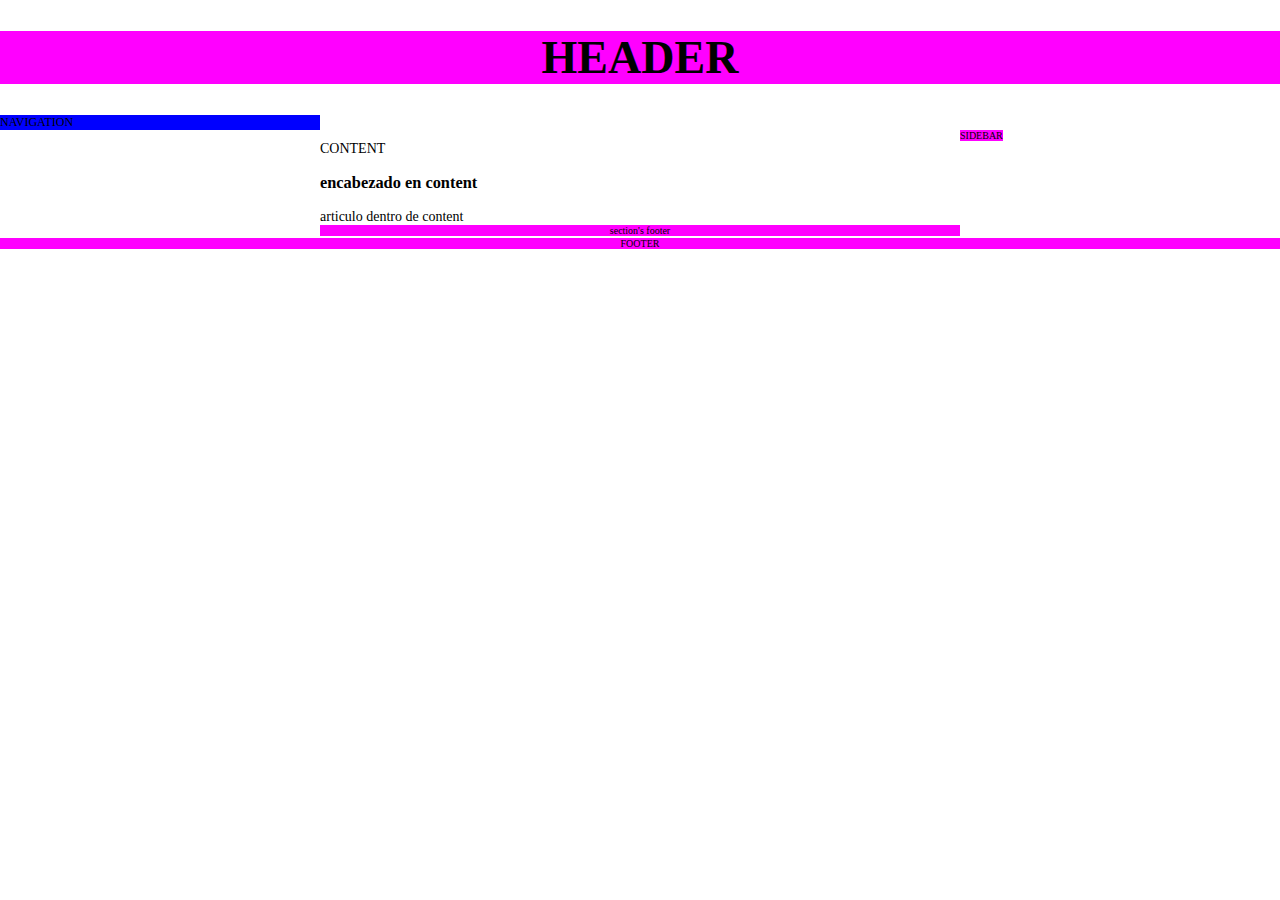
<file: 00-HTML-CSS-basics/Part_1/index.html>
<!doctype html>
<html class="no-js" lang="">
    <head>
        <meta charset="utf-8">
        <meta http-equiv="X-UA-Compatible" content="IE=edge">
        <title> topic-0.0 </title>
        <meta name="description" content="">
        <!-- This enables use of media queries for cross-device layouts. */ -->
        <meta name="viewport" content="width=device-width, initial-scale=1">

        <!-- Place favicon.ico and apple-touch-icon(s) in the root directory -->

        <link rel="stylesheet" href="normalize.css">
        <!-- link css file to index file -->
        <link href="style.css" rel="stylesheet" type="text/css" media="all">
    </head>
    <body>
      <h1 class="header"> HEADER
      </h1>
      <nav class="navigation"> NAVIGATION
      </nav>
      <aside class="sidebar"> SIDEBAR
      </aside>
      <section class="content">  CONTENT
        <h3> encabezado en content </h3>
          <article> articulo dentro de content </article>
          <footer class="footer">  section's footer </footer>
      </section>
      <footer class="footer"> FOOTER </footer>
    </body>
</html>
</file>
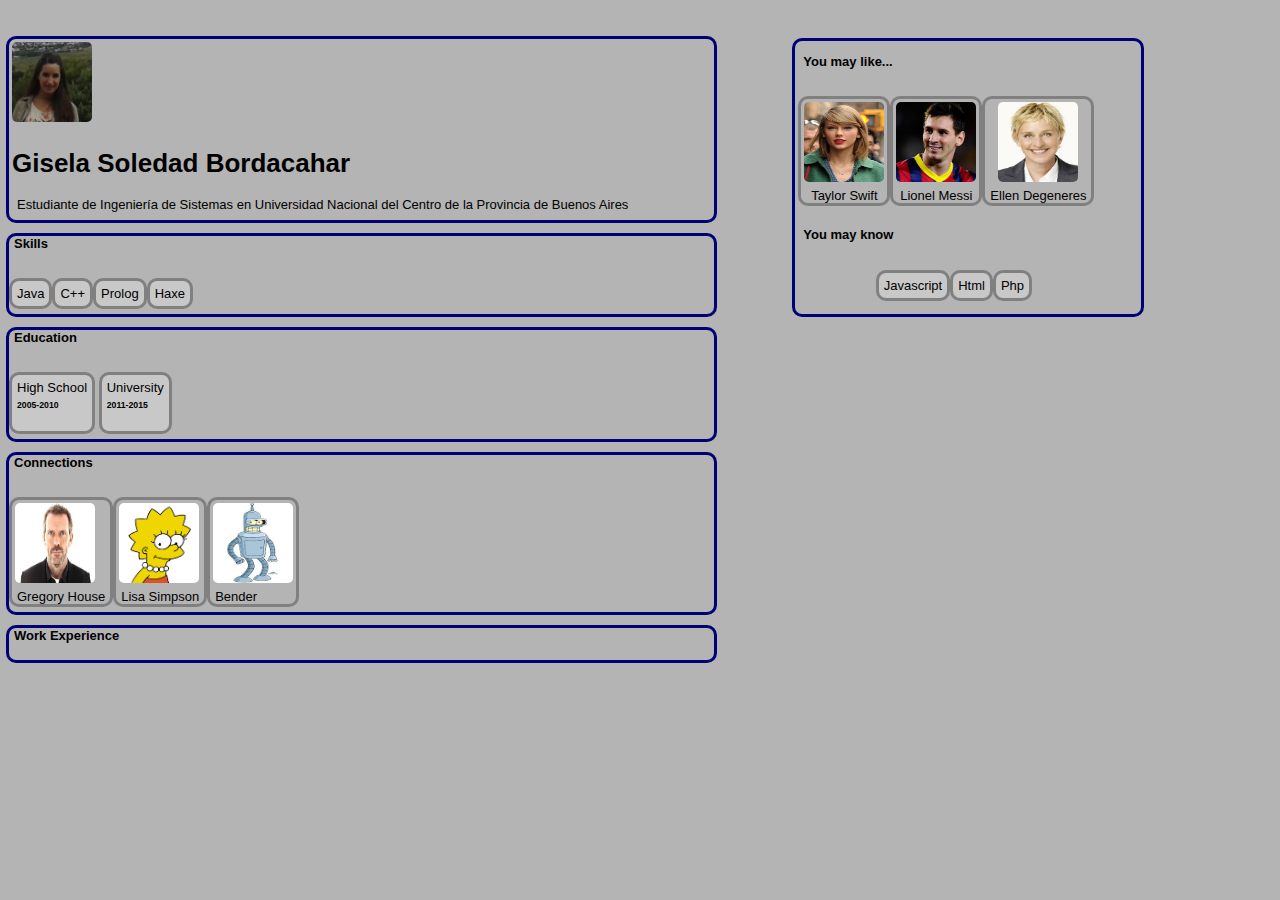
<file: 04-templates-engines/Dust/index.html>
<!doctype html>
<html>
  <head>
  	<meta charset="utf-8">
    <meta http-equiv="X-UA-Compatible" content="IE=edge">
    <title> topic-4 </title>
    <meta name="description" content="">
    <!-- This enables use of media queries for cross-device layouts. */ -->
    <meta name="viewport" content="width=device-width, initial-scale=1">
    <link rel="stylesheet" href="normalize.css">
    <link rel="stylesheet" href="style.css">
  </head>
  <body>
    <div id="content" class="profile"> 
    </div>
    <script id="basic-template" type="text/template">
      <div class="content">
  	    <div class="header"> 
          <div class="profilePic">
            <img src={userPic}> </img>
          </div>
          <div class="basicInfo">
            <h1 class="name"> {userName} </h1>
            <p> {current}</p>
          </div>
        </div>
        <div class="apptitude-bar"> 
          <h4> Skills </h4>
          {#skill}
          <div class="skill"> 
            <p> {skillName}
            </p> 
            {~n}
          </div>
          {/skill}
        </div>
        <div class="education-bar">
          <h4> Education </h4>
           {#education}
          <div class="education">
            <p> {nameEducation} 
            </p>
            <h6> {sinceUntil}
            </h6>
            {~n}
          </div> 
          {/education}
        </div>
        <div class="connections"> 
         <h4> Connections </h4>
          {#contact}
          <div class="contact">
            <div class="contactPic">
              <img src={urlContactPic}> </img>
            </div>
            <p class="nameC"> {contactName} </p>
            {~n}
          </div>
          {/contact}
        </div>
        <div class="work-experience"> 
         <h4> Work Experience </h4>
          {#workE}
          <div class="work">
            <p class="nameWork"> {workName} </p>
            <p class="period"> {periodwork} </p>
            {~n}
          </div>
          {:else}
            You have never worked! lucky you
          {/workE}
        </div>
      </div>
      <div class="sidebar"> 
        <div class="suggestionsConnections">
          <h4>You may like...
          </h4>
          <div class="contact">
            <div class="contactPic">
              <img src="./img/sug1.jpg"> </img>
            </div>
            <p class="nameC"> Taylor Swift </p>
          </div>
          <div class="contact">
            <div class="contactPic">
              <img src="./img/sug2.jpg"> </img>
            </div>
            <p class="nameC"> Lionel Messi </p>
          </div>
          <div class="contact">
            <div class="contactPic">
              <img src="./img/sug3.jpg"> </img>
            </div>
            <p class="nameC"> Ellen Degeneres </p>
          </div>
        </div>
        <div class="suggestionsSkills">
          <h4>You may know
          </h4>
          <div class="skill"> 
            <p> Javascript
            </p> 
          </div>
          <div class="skill"> 
            <p> Html
            </p> 
          </div>
          <div class="skill"> 
            <p> Php
            </p> 
          </div>
        </div>
      </div>
    </script>
    <script type="text/javascript" src="./lib/dust.js"></script>
    <script type="text/javascript" src="./lib/cliente.js"></script>
    <script type="text/javascript" src="./lib/jquery.js" ></script>
    <script type="text/javascript" src="./script.js" ></script>
  </body>
</html>
</file>
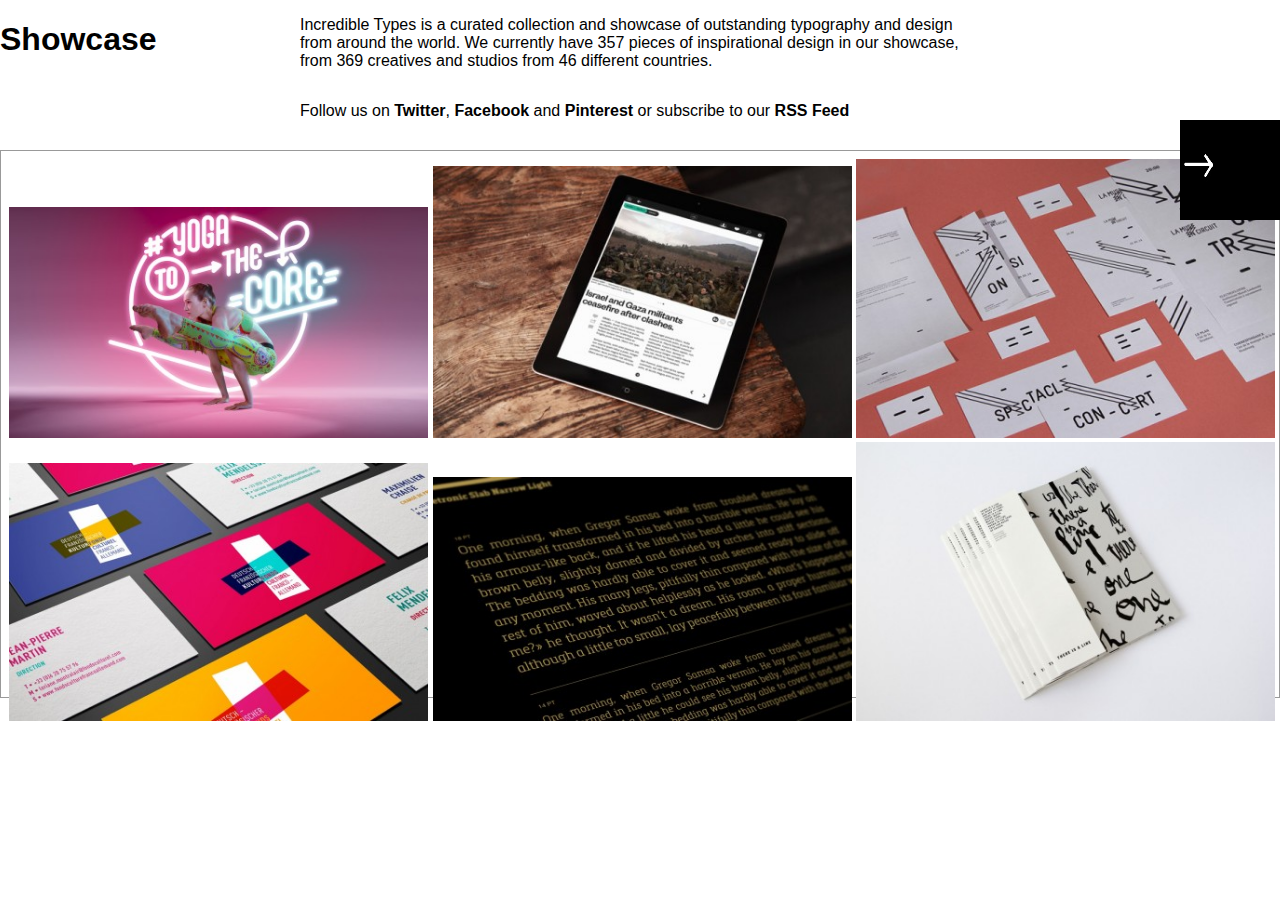
<file: 00-HTML-CSS-basics/Part_2/topic0.1.html>
<!doctype html>
<html class="no-js" lang="">
    <head>
        <meta charset="utf-8">
        <meta http-equiv="X-UA-Compatible" content="IE=edge">
        <title> topic-0.1 </title>
        <meta name="description" content="">
        <!-- This enables use of media queries for cross-device layouts. */ -->
        <meta name="viewport" content="width=device-width, initial-scale=1">

        <!-- Place favicon.ico and apple-touch-icon(s) in the root directory -->

        <link rel="stylesheet" href="normalize.css">
        <!-- link css file to index file -->
        <link href="style01.css" rel="stylesheet" type="text/css" media="all">
    </head>
    <body>
      <div class="container-top"> 
        <h1 class="header"> Showcase
        </h1>
        <p>  Incredible Types is a curated collection and showcase of outstanding typography and design from around the world. We currently have 357 pieces of inspirational design in our showcase, from 369 creatives and studios from 46 different countries.
        </p>
        <p> Follow us on <strong>Twitter</strong>, <strong>Facebook</strong> and <strong>Pinterest</strong> or subscribe to our <strong>RSS Feed</strong>
        </p>
      </div>
      <div class="container-bottom" >
        <img src="1.jpg" />
        <img src="2.jpg" />
        <img src="3.jpg" />
        <img src="4.jpg" />
        <img src="5.jpg" />
        <img src="6.jpg" />
      </div>
      <div class="little-box"> 
        <img class="imagebox" src="arrow.jpg" />
        <p class= "boxp"> Hello World! </p>
      </div>
    </body>
</html>
</file>
<file: 00-HTML-CSS-basics/Part_1/style.css>
/* Add a global font definition (at html element) with a value of 14px, using a font-family you like */
html { 
  font-family: cursive  !important;
  font-size: 14px !important;
}
/* add weight to the global font definition to override all the overrides provided by point c  */
/* I added "!important" next to the definitions */


h1, 
footer { 
     text-align: center;
   }

.navigation, 
.content, 
.sidebar {
  display: inline-block;
}

h1, 
footer, 
aside, 
nav {
  background: #ee3e64;;
}

.header {
  font-size: 46px;
}

.footer {
  font-size: 10px;
  display: block;
}

.content {
  font-size: 14px;
  margin-left: 25%;
  margin-right: 75%;
  width: 50%;
}

.navigation {
  font-size: 12px;
  float: left;
  width: 25%;
}

.sidebar {
  font-size: 10px;
  float: left;
  margin-left: 75%;
}

/* if the class attribute finish with r the background must be magenta */
[class$="r"] { 
  background-color: rgb(255,0,255);
}

/* if the class attribute contain an a but do NOT finish with r, the background must be blue */

[class*="a"]:not([class$="r"]) { 
  background-color: rgb(0,0,255);
}

/*you should change the background to green but without changing the inline style */
:not(.[display:inline-block]) {
  background-color: rgb(0,255,0);
}
</file>
<file: 04-templates-engines/Dust/style.css>
html {
  font-family: sans-serif;
  font-size: 13px;
  background-color: rgb(180,180,180);
}

.content,.sidebar {
  display: inline-block  !important;
  vertical-align: top;
}

.content {
  border-color: transparent;
}

.sidebar {
  margin-top: 25px;
  text-align: center;
}

.suggestionsConnections, .suggestionsSkills {
   overflow: auto;
   border-color: transparent;

}

  .profile {
    border-color: transparent;
  }

.profilePic,.basicInfo {
	display: inline-block !important;
  vertical-align: top;
	width: auto;
  border-color: transparent !important;
  margin-top: 0px;
  margin-bottom: 0px;
}

img {
  border-radius: 5px 5px 5px 5px;
  width: 80px;
  height: 80px;
}

.connections{
  overflow: auto;
}

.contact {
  border-color: transparent;
  width: auto;
  height: auto;
  border-color: grey;
  float: left;
}

div {
  display: block;
  background-color: transparent;
  border-color: #000077;
  border-style: solid;
  border-radius: 10px 10px 10px 10px;
  width: 90%;
  margin-top: 10px;
  margin-bottom: 5px;
}

h4, h6 {
  text-align: left;
  margin-top: 0px;
  margin-left: 5px;
}

p {
  margin-right: 5px;
  margin-left: 5px;
  margin-bottom: 5px;
  margin-top: 5px; 
}

.skill, .education {
  background-color: rgb(200,200,200);
  text-align: center;
  display: inline-block;
  width: auto;
  height: auto;
  border-color: grey;
}

.contactPic, .nameC {
  border-color: transparent !important;
  width: auto;
  margin-top: 0px;
  margin-bottom: 0px;
}
.work {
  border-color: transparent;
}

@media screen and (min-width:600px) {
  .content {
    width: 68%;
  }
  .sidebar {
    width: 30%;
  }
}

@media screen and (max-width:599px) {
  .content {
    width: 100%;
  }
  .sidebar {
    visibility: hidden;
  }
}
</file>
<file: 00-HTML-CSS-basics/Part_2/style01.css>
html {
	font-family: sans-serif;
}

.container-top {
	width: 960px;
	margin-left: 0;
	margin-right: 0;
	height: 150px;
}

.header {
  float: left;
  width: 300px;
  background: #fff;
  text-align: left;
}

p {
  float: right;
  width: 660px;
  background: #fff;
  text-align: left;
}

.container-bottom {
  overflow: visible;
  padding: 8px 0 8px 8px;
  border: 1px solid #999;
  width: auto;
  height: 530px;
  margin-left: 0;
  margin-right: 0;
}

.little-box {
  clear: right;
  position: fixed;
  background-color: black;
  float: right;
  top: 120px;
  right: -150px;
  width: 250px;
  height: 100px;
}

.imagebox {
	float: left;
	margin-top: 25px;
	width: 40px;
	height: 40px;
}

.boxp {
  background-color: black;
  float: right;
  color:#fff;
  font-size: 20px;
  width: 100px;
  height: 20px;
  margin-top: 20px; 
}

.little-box:hover {
  right: 0px;
  p.right: -500px;
 }

@media screen and (min-width:600px) {
  img {
      display: inline-block;
	  width: 33%;
  } 
}
@media screen and (max-width:599px) {
  img {
      display: inline-block;
	  width: 50%;
  } 
  .little-box {
    width: 60%;
  }
}
</file>
